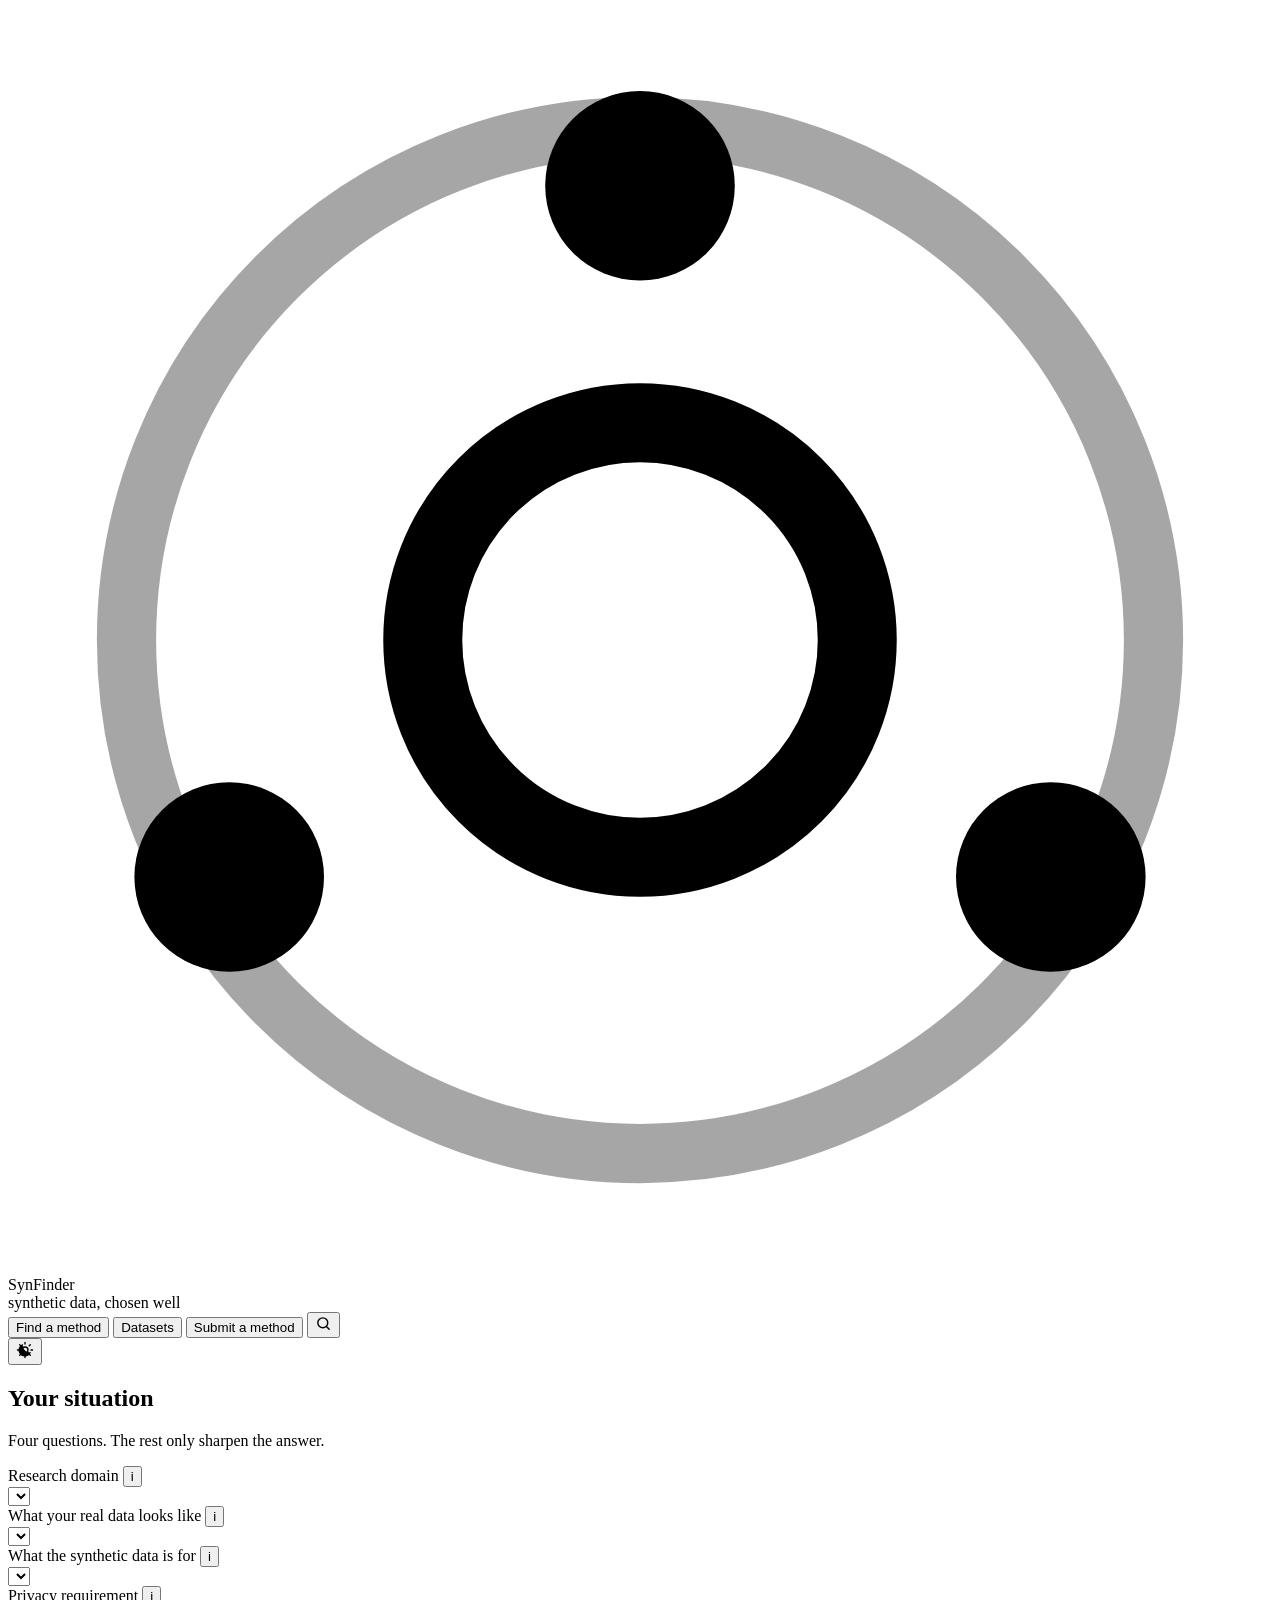
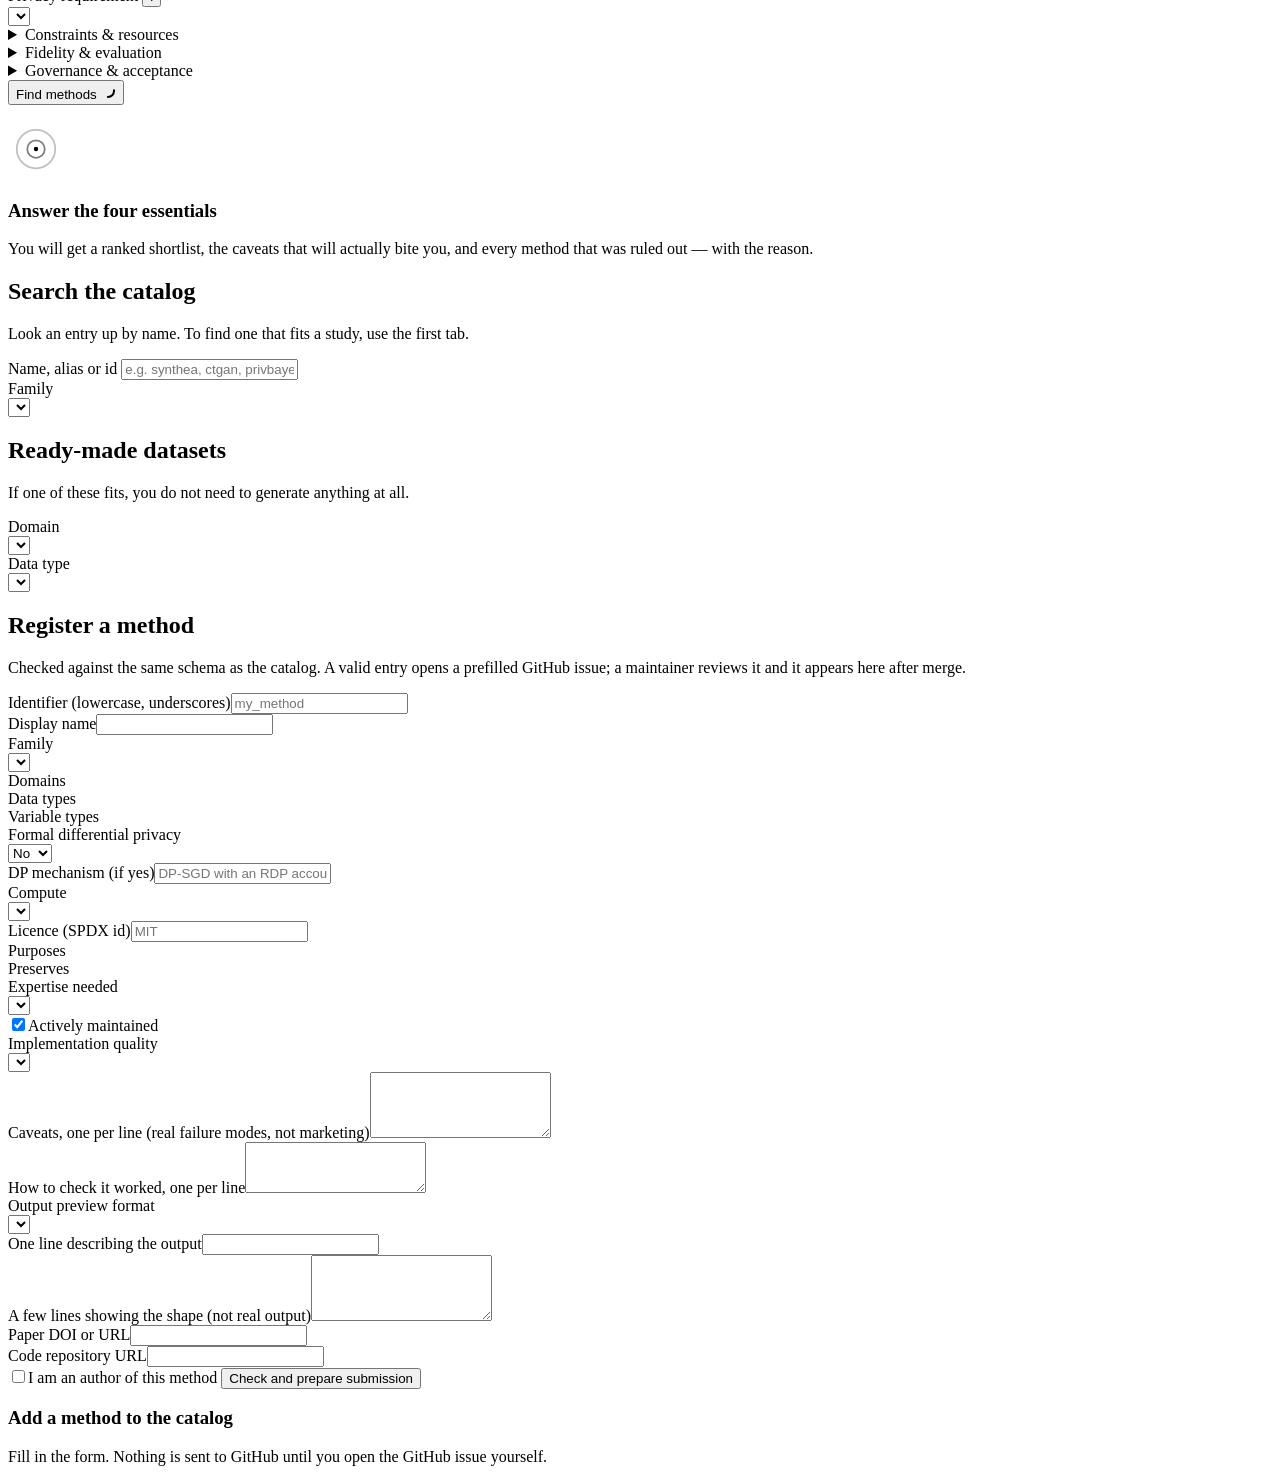
<file: web/index.html>
<!doctype html>
<html lang="en" data-theme="dark">
<head>
<meta charset="utf-8">
<meta name="viewport" content="width=device-width, initial-scale=1">
<title>SynFinder</title>
<meta name="description" content="Find the synthetic data generation method that fits your study.">
<link rel="preconnect" href="https://fonts.googleapis.com">
<link rel="preconnect" href="https://fonts.gstatic.com" crossorigin>
<link href="https://fonts.googleapis.com/css2?family=Inter:wght@400;500;600;700&family=JetBrains+Mono:wght@400;500&display=swap" rel="stylesheet">
<style>/*__CSS__*/</style>
</head>
<body>

<header class="topbar">
  <div class="brand">
    <svg class="mark" viewBox="0 0 32 32" aria-hidden="true">
      <circle cx="16" cy="16" r="13" fill="none" stroke="currentColor" stroke-width="1.5" opacity=".35"/>
      <circle cx="16" cy="16" r="5.5" fill="none" stroke="currentColor" stroke-width="2"/>
      <circle cx="16" cy="4.5" r="2.4" fill="currentColor"/>
      <circle cx="26.4" cy="22" r="2.4" fill="currentColor"/>
      <circle cx="5.6" cy="22" r="2.4" fill="currentColor"/>
    </svg>
    <div>
      <div class="brand-name">SynFinder</div>
      <div class="brand-sub" id="brandSub">synthetic data, chosen well</div>
    </div>
  </div>
  <nav class="tabs" role="tablist">
    <button class="tab is-active" data-view="find" role="tab">Find a method</button>
    <button class="tab" data-view="browse" role="tab">Datasets</button>
    <button class="tab" data-view="submit" role="tab">Submit a method</button>
    <button class="tab tab-icon" data-view="search" role="tab" title="Search the catalog by name" aria-label="Search the catalog by name">
      <svg viewBox="0 0 24 24" width="17" height="17" aria-hidden="true" fill="none" stroke="currentColor" stroke-width="2" stroke-linecap="round">
        <circle cx="11" cy="11" r="7"/><path d="m20 20-3.5-3.5"/></svg>
    </button>
  </nav>
  <button class="icon-btn" id="themeToggle" title="Toggle theme" aria-label="Toggle theme">
    <svg viewBox="0 0 24 24" width="18" height="18" aria-hidden="true">
      <path class="sun" d="M12 4V2m0 20v-2m8-8h2M2 12h2m13.66-5.66 1.41-1.41M4.93 19.07l1.41-1.41m0-11.32L4.93 4.93m14.14 14.14-1.41-1.41" stroke="currentColor" stroke-width="1.8" stroke-linecap="round" fill="none"/>
      <circle class="sun" cx="12" cy="12" r="4" stroke="currentColor" stroke-width="1.8" fill="none"/>
      <path class="moon" d="M20 14.5A8.5 8.5 0 0 1 9.5 4a8.5 8.5 0 1 0 10.5 10.5Z" fill="currentColor"/>
    </svg>
  </button>
</header>

<!-- ============ FIND ============ -->
<main class="layout" id="view-find">
  <aside class="panel">
    <form id="intakeForm" autocomplete="off">
      <div class="panel-head">
        <h2>Your situation</h2>
        <p>Four questions. The rest only sharpen the answer.</p>
      </div>

      <div class="field">
        <label for="domain">Research domain <button type="button" class="infotip" tabindex="0" aria-label="What is this?" data-tip="Methods marked for a specific domain are only shown there. Methods that work anywhere are always shown.">i</button></label>
        <div class="select"><select id="domain" name="domain"></select></div>
      </div>

      <div class="field">
        <label for="data_type">What your real data looks like <button type="button" class="infotip" tabindex="0" aria-label="What is this?" data-tip="A hard filter: a method that cannot handle your data type is excluded outright, and you can see every exclusion and its reason below the results.">i</button></label>
        <div class="select"><select id="data_type" name="data_type"></select></div>
      </div>

      <div class="field">
        <label for="purpose">What the synthetic data is for <button type="button" class="infotip" tabindex="0" aria-label="What is this?" data-tip="The single most important answer. A method that does not serve your stated purpose is never recommended above one that does.">i</button></label>
        <div class="select"><select id="purpose" name="purpose"></select></div>
      </div>

      <div class="field">
        <label for="privacy">Privacy requirement <button type="button" class="infotip" tabindex="0" aria-label="What is this?" data-tip="Choose Required and only methods that specify privacy measures are shown — a formal guarantee such as differential privacy, or a simulator that never reads your data and so has nothing to leak. Choose Not required and nothing is filtered out: privacy-preserving methods still appear, they are simply not demanded.">i</button></label>
        <div class="select"><select id="privacy" name="privacy"></select></div>
      </div>

      <details class="more">
        <summary>Constraints &amp; resources</summary>
        <div class="field">
          <label for="compute">Compute available <button type="button" class="infotip" tabindex="0" aria-label="What is this?" data-tip="Saying CPU only excludes methods that genuinely require a GPU. Leave it unset and nothing is excluded on this basis.">i</button></label>
          <div class="select"><select id="compute" name="compute"></select></div>
        </div>
        <div class="field">
          <label for="expertise">Your experience with these methods <button type="button" class="infotip" tabindex="0" aria-label="What is this?" data-tip="Used to avoid recommending something that needs more tuning and debugging than you want to take on. It never rules a method out, it only lowers its score.">i</button></label>
          <div class="select"><select id="expertise" name="expertise"></select></div>
        </div>
        <div class="field">
          <label for="expected_rows">Roughly how many records <button type="button" class="infotip" tabindex="0" aria-label="What is this?" data-tip="Compared against the largest dataset each method has been demonstrated on. Most entries have no published size envelope yet, so this often has no effect.">i</button></label>
          <input type="number" id="expected_rows" name="expected_rows" min="0" step="1000" placeholder="leave blank if unsure">
        </div>
        <div class="field">
          <label>Variable types you must generate <button type="button" class="infotip" tabindex="0" aria-label="What is this?" data-tip="A hard filter. Free text in particular excludes most methods — very few generate it at all.">i</button></label>
          <div class="chips" id="variable_types"></div>
        </div>
        <label class="check"><input type="checkbox" id="require_open_license"><span></span>Must have an open licence</label>
      </details>

      <details class="more">
        <summary>Fidelity &amp; evaluation</summary>
        <div class="field">
          <label>What the synthetic data must preserve <button type="button" class="infotip" tabindex="0" aria-label="What is this?" data-tip="Structure that has to survive generation — correlations between variables, behaviour over time, causal structure, or the rare cases in the tails. Leave blank and this is not counted for or against any method.">i</button></label>
          <div class="chips" id="preserves"></div>
        </div>
      </details>

      <details class="more">
        <summary>Governance &amp; acceptance</summary>
        <label class="check"><input type="checkbox" id="needs_governance_evidence"><span></span>My choice has to satisfy a review board <button type="button" class="infotip" tabindex="0" aria-label="What is this?" data-tip="Prefers methods someone has already got approved — used by a statistical agency, accepted by an ethics committee, or carrying no disclosure risk to argue about. It gives you something to cite in a DPIA or ethics application instead of &quot;we chose it because it performed well&quot;.">i</button></label>
      </details>

      <button class="btn-primary" type="submit" id="submitBtn">
        <span class="btn-label">Find methods</span>
        <svg class="btn-spin" viewBox="0 0 24 24" width="16" height="16" aria-hidden="true"><circle cx="12" cy="12" r="9" fill="none" stroke="currentColor" stroke-width="3" stroke-linecap="round" stroke-dasharray="14 40"/></svg>
      </button>
      <p class="panel-foot" id="catalogCount"></p>
      <p class="panel-foot build" id="buildId"></p>
    </form>
  </aside>

  <section class="results" id="results">
    <div class="empty-state">
      <svg viewBox="0 0 64 64" width="56" height="56" aria-hidden="true">
        <circle cx="32" cy="32" r="22" fill="none" stroke="currentColor" stroke-width="2" opacity=".25"/>
        <circle cx="32" cy="32" r="10" fill="none" stroke="currentColor" stroke-width="2" opacity=".5"/>
        <circle cx="32" cy="32" r="2.5" fill="currentColor"/>
      </svg>
      <h3>Answer the four essentials</h3>
      <p>You will get a ranked shortlist, the caveats that will actually bite you, and every method that was ruled out — with the reason.</p>
    </div>
  </section>
</main>

<!-- ============ SEARCH ============ -->
<main class="layout browse hidden" id="view-search">
  <aside class="panel">
    <div class="panel-head">
      <h2>Search the catalog</h2>
      <p>Look an entry up by name. To find one that fits a study, use the first tab.</p>
    </div>
    <div class="field">
      <label for="m_query">Name, alias or id</label>
      <input type="text" id="m_query" placeholder="e.g. synthea, ctgan, privbayes">
    </div>
    <div class="field">
      <label for="m_family">Family</label>
      <div class="select"><select id="m_family"></select></div>
    </div>
  </aside>
  <section class="results" id="methodResults"></section>
</main>

<!-- ============ BROWSE ============ -->
<main class="layout browse hidden" id="view-browse">
  <aside class="panel">
    <div class="panel-head">
      <h2>Ready-made datasets</h2>
      <p>If one of these fits, you do not need to generate anything at all.</p>
    </div>
    <div class="field">
      <label for="b_domain">Domain</label>
      <div class="select"><select id="b_domain"></select></div>
    </div>
    <div class="field">
      <label for="b_data_type">Data type</label>
      <div class="select"><select id="b_data_type"></select></div>
    </div>
  </aside>
  <section class="results" id="datasetResults"></section>
</main>

<!-- ============ SUBMIT ============ -->
<main class="layout hidden" id="view-submit">
  <aside class="panel">
    <form id="submitForm" autocomplete="off">
      <div class="panel-head">
        <h2>Register a method</h2>
        <p>Checked against the same schema as the catalog. A valid entry opens a prefilled GitHub issue; a maintainer reviews it and it appears here after merge.</p>
      </div>
      <div class="field"><label for="s_id">Identifier (lowercase, underscores)</label><input type="text" id="s_id" placeholder="my_method"></div>
      <div class="field"><label for="s_name">Display name</label><input type="text" id="s_name"></div>
      <div class="field"><label for="s_family">Family</label><div class="select"><select id="s_family"></select></div></div>
      <div class="field"><label>Domains</label><div class="chips" id="s_domains"></div></div>
      <div class="field"><label>Data types</label><div class="chips" id="s_data_types"></div></div>
      <div class="field"><label>Variable types</label><div class="chips" id="s_variable_types"></div></div>
      <div class="field"><label for="s_formal_dp">Formal differential privacy</label><div class="select"><select id="s_formal_dp"><option value="no">No</option><option value="yes">Yes</option></select></div></div>
      <div class="field"><label for="s_dp_mechanism">DP mechanism (if yes)</label><input type="text" id="s_dp_mechanism" placeholder="DP-SGD with an RDP accountant"></div>
      <div class="field"><label for="s_compute">Compute</label><div class="select"><select id="s_compute"></select></div></div>
      <div class="field"><label for="s_license">Licence (SPDX id)</label><input type="text" id="s_license" placeholder="MIT"></div>
      <div class="field"><label>Purposes</label><div class="chips" id="s_purposes"></div></div>
      <div class="field"><label>Preserves</label><div class="chips" id="s_preserves"></div></div>
      <div class="field"><label for="s_expertise">Expertise needed</label><div class="select"><select id="s_expertise"></select></div></div>
      <label class="check"><input type="checkbox" id="s_maintained" checked><span></span>Actively maintained</label>
      <div class="field"><label for="s_quality">Implementation quality</label><div class="select"><select id="s_quality"></select></div></div>
      <div class="field"><label for="s_caveats">Caveats, one per line (real failure modes, not marketing)</label><textarea id="s_caveats" rows="4"></textarea></div>
      <div class="field"><label for="s_evaluation">How to check it worked, one per line</label><textarea id="s_evaluation" rows="3"></textarea></div>
      <div class="field"><label for="s_preview_format">Output preview format</label><div class="select"><select id="s_preview_format"></select></div></div>
      <div class="field"><label for="s_preview_note">One line describing the output</label><input type="text" id="s_preview_note"></div>
      <div class="field"><label for="s_preview_body">A few lines showing the shape (not real output)</label><textarea id="s_preview_body" rows="4"></textarea></div>
      <div class="field"><label for="s_paper">Paper DOI or URL</label><input type="text" id="s_paper"></div>
      <div class="field"><label for="s_code">Code repository URL</label><input type="text" id="s_code"></div>
      <label class="check"><input type="checkbox" id="s_author"><span></span>I am an author of this method</label>
      <button class="btn-primary" type="submit" id="validateBtn"><span class="btn-label">Check and prepare submission</span></button>
    </form>
  </aside>
  <section class="results" id="submitResults">
    <div class="empty-state">
      <h3>Add a method to the catalog</h3>
      <p>Fill in the form. Nothing is sent to GitHub until you open the GitHub issue yourself.</p>
    </div>
  </section>
</main>

<script>/*__JS__*/</script>
</body>
</html>
</file>
